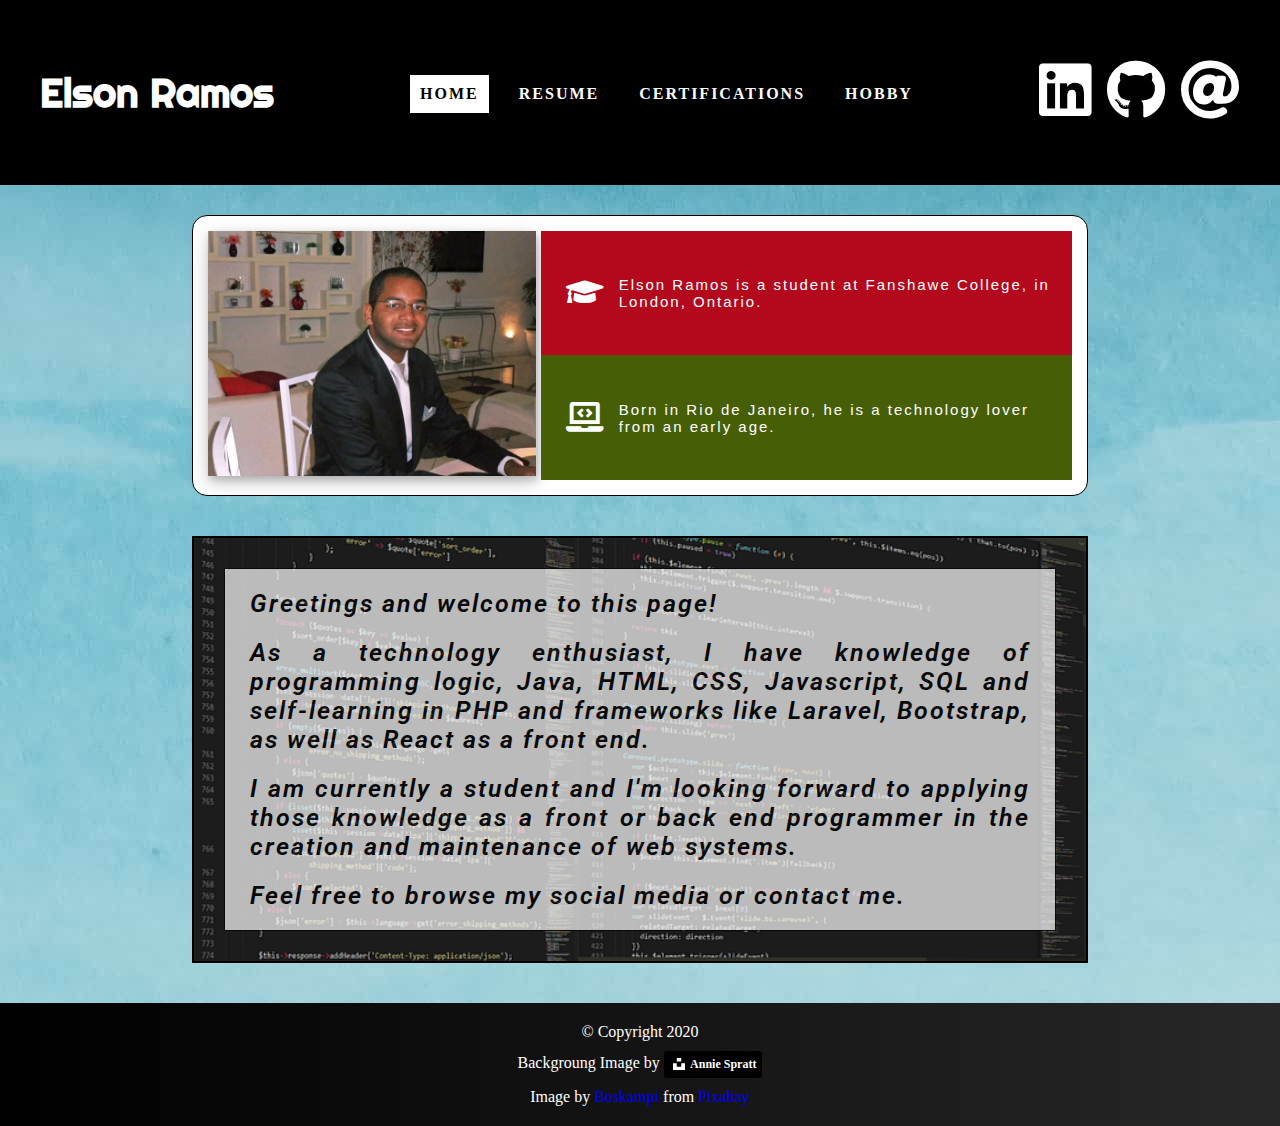
<file: index.html>
<!DOCTYPE html>
<html lang="en">
<head>
    <meta charset="UTF-8">
    <meta name="viewport" content="width=device-width, initial-scale=1.0">
    <link rel="stylesheet" href="./css/style.css"/>
    <link rel="stylesheet" href="./css/all.css" >
    <link href="https://fonts.googleapis.com/css?family=Righteous&display=swap" rel="stylesheet">
    <link href="https://fonts.googleapis.com/css?family=Baloo+Chettan+2&display=swap" rel="stylesheet">
    <link href="https://fonts.googleapis.com/css?family=Roboto&display=swap" rel="stylesheet">
    <title>Elson Ramos</title>
</head>
<body>
    <input type="checkbox" id="toggle" checked="true">
        <label for="toggle" id="togglelbl">
            <i class="fas fa-bars bars"></i>
        </label>
    </input>
    <header class="header">
        <h1> 
            Elson Ramos
        </h1>
        <nav>
            <ul class="menu">
                <li><a href="index.html" class="active">Home</a></li>
                <li><a href="resume.html">Resume</a></li>
                <li><a href="certifications.html">Certifications</a></li>
                <li><a href="hobby.html">Hobby</a></li>
            </ul>
        </nav>
        <div class="icons">
            <a target="_blank" href="https://www.linkedin.com/in/elson-ramos-junior-519729ab/"><i class="fab fa-linkedin lkdicon"></i></a>
            <a target="_blank" href="https://github.com/Elson0509"><i class="fab fa-github gthicon" ></i></a>
            <a target="_blank" href="mailto:elson.0509@gmail.com"><i class="fas fa-at emailicon"></i></a>
        </div>
    </header>
    <main>
        <div class="main1">
            <div class="main1a">
                <img src="imgs/profile.png" alt="Elson Profile">
            </div>
            <div class="main1b">
                    <div class="icon">
                        <i class="fas fa-graduation-cap"></i>
                    </div>
                    <p>Elson Ramos is a student at Fanshawe College, in London, Ontario.</p>
            </div>
            <div class="main1c">
                <div class="icon">
                    <i class="fas fa-laptop-code"></i>
                </div>
                <p>Born in Rio de Janeiro, he is a technology lover from an early age.</p>
            </div>
        </div>
        <div class="main2">
            <div class="maintrans">
                <p>Greetings and welcome to this page!</p>
                <p>As a technology enthusiast, I have knowledge of programming logic, Java, HTML, CSS, Javascript, SQL and self-learning in PHP and frameworks like Laravel, Bootstrap, as well as React as a front end.</p>
                <p>I am currently a student and I'm looking forward to applying those knowledge as a front or back end programmer in the creation and maintenance of web systems.</p>
                <p>Feel free to browse my social media or contact me.</p>
            </div>
        </div>
        
    </main>
    <footer>
        <div>
            &copy; Copyright 2020
        </div>
        <div>
            Backgroung Image by 
            <a class="ded" href="https://unsplash.com/@anniespratt?utm_medium=referral&amp;utm_campaign=photographer-credit&amp;utm_content=creditBadge" target="_blank" rel="noopener noreferrer" title="Download free do whatever you want high-resolution photos from Annie Spratt">
                <span class="dedspan">
                    <svg xmlns="http://www.w3.org/2000/svg" class="dedsvg" viewBox="0 0 32 32">
                        <title>unsplash-logo</title>
                        <path d="M10 9V0h12v9H10zm12 5h10v18H0V14h10v9h12v-9z"></path>
                    </svg>
                </span>
                Annie Spratt
            </a>
        </div>
        <div>
            Image by <a  target="_blank" href="https://pixabay.com/users/Boskampi-3788146/?utm_source=link-attribution&amp;utm_medium=referral&amp;utm_campaign=image&amp;utm_content=1873854">Boskampi</a> from <a  target="_blank" href="https://pixabay.com/?utm_source=link-attribution&amp;utm_medium=referral&amp;utm_campaign=image&amp;utm_content=1873854">Pixabay</a>
        </div>
        
    </footer>

</body>
</html>
</file>
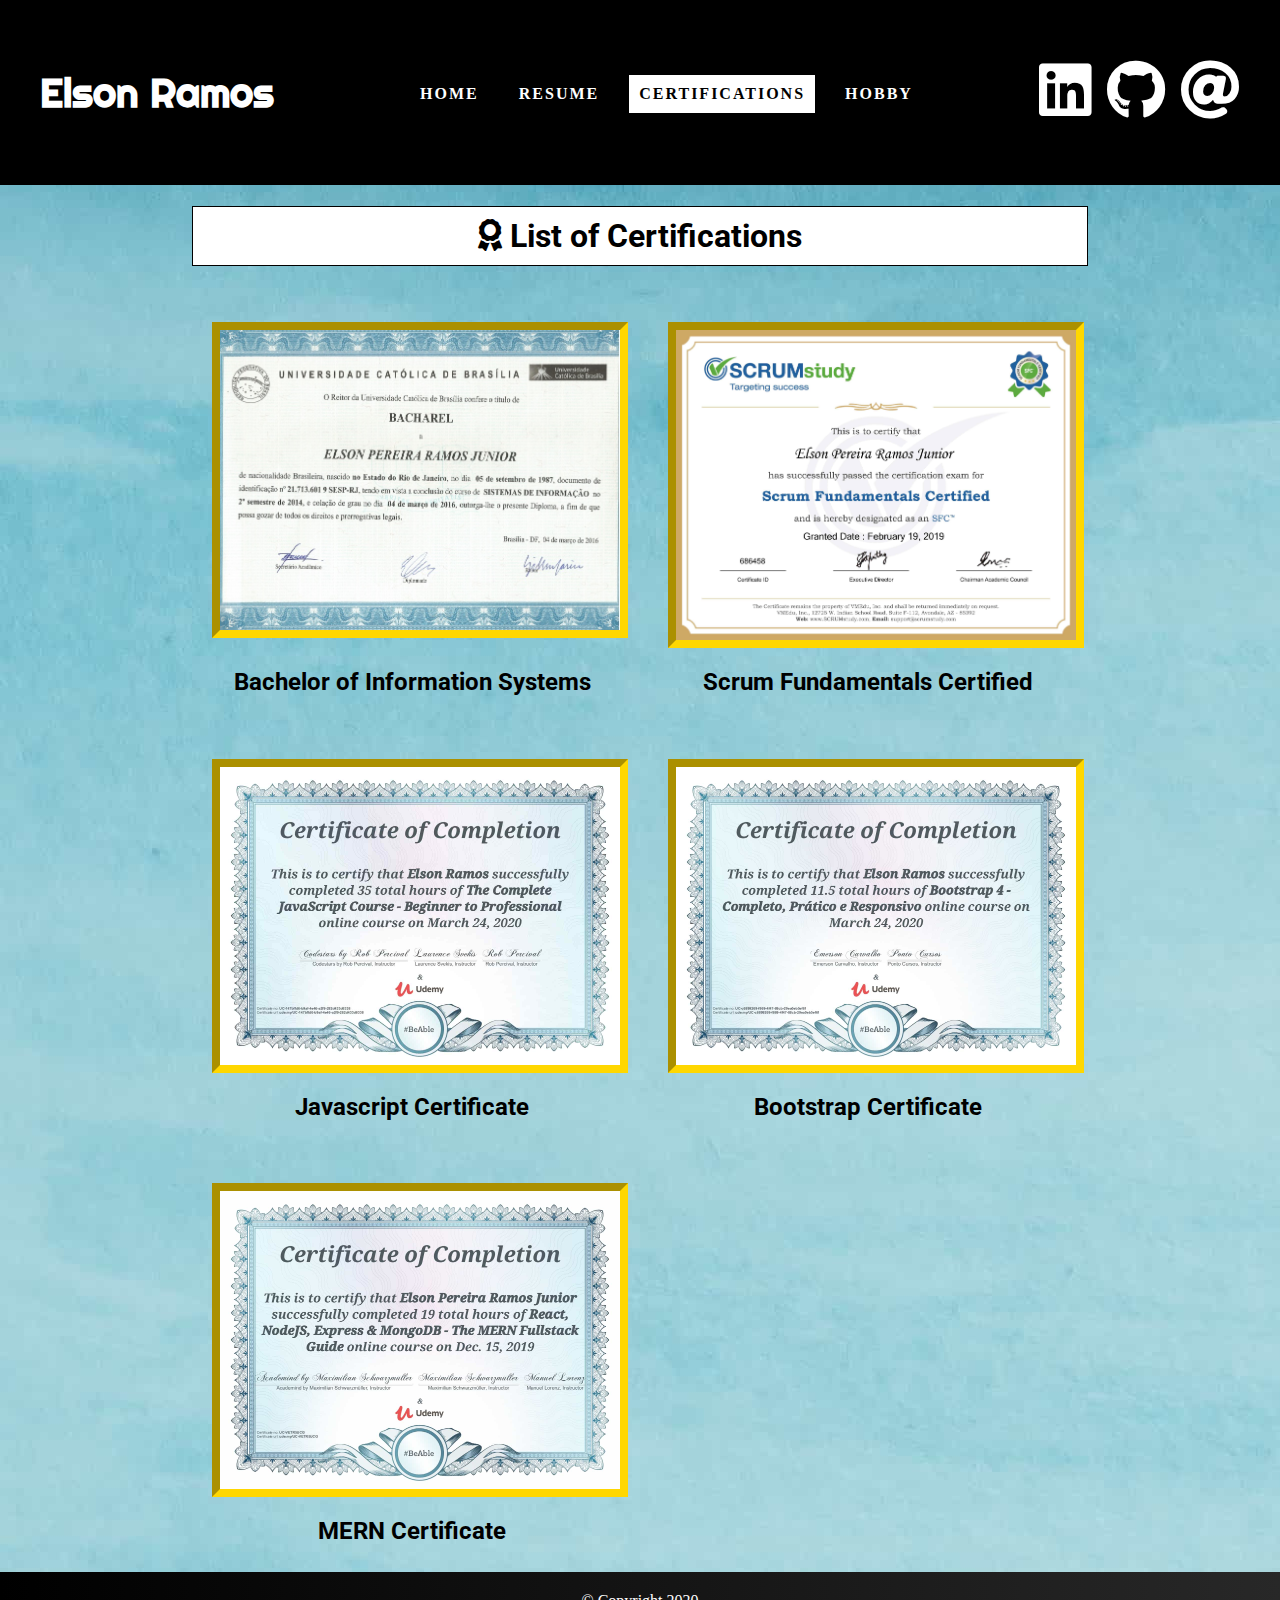
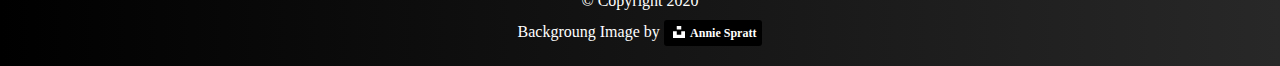
<file: certifications.html>
<!DOCTYPE html>
<html lang="en">
<head>
    <meta charset="UTF-8">
    <meta name="viewport" content="width=device-width, initial-scale=1.0">
    <link rel="stylesheet" href="./css/style.css"/>
    <link rel="stylesheet" href="./css/all.css" >
    <link href="https://fonts.googleapis.com/css?family=Righteous&display=swap" rel="stylesheet">
    <link href="https://fonts.googleapis.com/css?family=Roboto&display=swap" rel="stylesheet">
    <title>Elson Ramos - Certifications</title>
</head>
<body>
    <input type="checkbox" id="toggle" checked="true">
        <label for="toggle" id="togglelbl">
            <i class="fas fa-bars bars"></i>
        </label>
    </input>
    <header class="header">
        <h1>
            Elson Ramos
        </h1>
        <nav>
            <ul class="menu">
                <li><a href="index.html">Home</a></li>
                <li><a href="resume.html">Resume</a></li>
                <li><a href="certifications.html" class="active">Certifications</a></li>
                <li><a href="hobby.html">Hobby</a></li>
            </ul>
        </nav>
        <div class="icons">
            <a target="_blank" href="https://www.linkedin.com/in/elson-ramos-junior-519729ab/"><i class="fab fa-linkedin lkdicon"></i></a>
            <a target="_blank" href="https://github.com/Elson0509"><i class="fab fa-github gthicon" ></i></a>
            <a target="_blank" href="mailto:elson.0509@gmail.com"><i class="fas fa-at emailicon"></i></a>
        </div>
    </header>
    <main>
        <div class="cert">
            <div class="titleCert">
                <h1><i class="fas fa-award"></i> List of Certifications</h1>
            </div>
            <div class="certificate">
                <img src="imgs/bachelor.jpg" alt="Bachelor of Information Systems">
                <h2>Bachelor of Information Systems</h2>
            </div>
            <div class="certificate">
                <img src="imgs/Scrum.jpg" alt="Scrum Certificate">
                <h2>Scrum Fundamentals Certified</h2>
            </div>
            <div class="certificate">
                <img src="imgs/js.jpg" alt="Javascript Certificate">
                <h2>Javascript Certificate</h2>
            </div>
            <div class="certificate">
                <img src="imgs/bootstrap.jpg" alt="Bootstrap Certificate">
                <h2>Bootstrap Certificate</h2>
            </div>
            <div class="certificate">
                <img src="imgs/mern.jpg" alt="MERN Certificate">
                <h2>MERN Certificate</h2>
            </div>
        </div>
    </main>
    <footer>
        <div>
            &copy; Copyright 2020
        </div>
        <div>
            Backgroung Image by 
            <a class="ded" href="https://unsplash.com/@anniespratt?utm_medium=referral&amp;utm_campaign=photographer-credit&amp;utm_content=creditBadge" target="_blank" rel="noopener noreferrer" title="Download free do whatever you want high-resolution photos from Annie Spratt">
                <span class="dedspan">
                    <svg xmlns="http://www.w3.org/2000/svg" class="dedsvg" viewBox="0 0 32 32">
                        <title>unsplash-logo</title>
                        <path d="M10 9V0h12v9H10zm12 5h10v18H0V14h10v9h12v-9z"></path>
                    </svg>
                </span>
                Annie Spratt
            </a>
        </div>
        
    </footer>

</body>
</html>
</file>
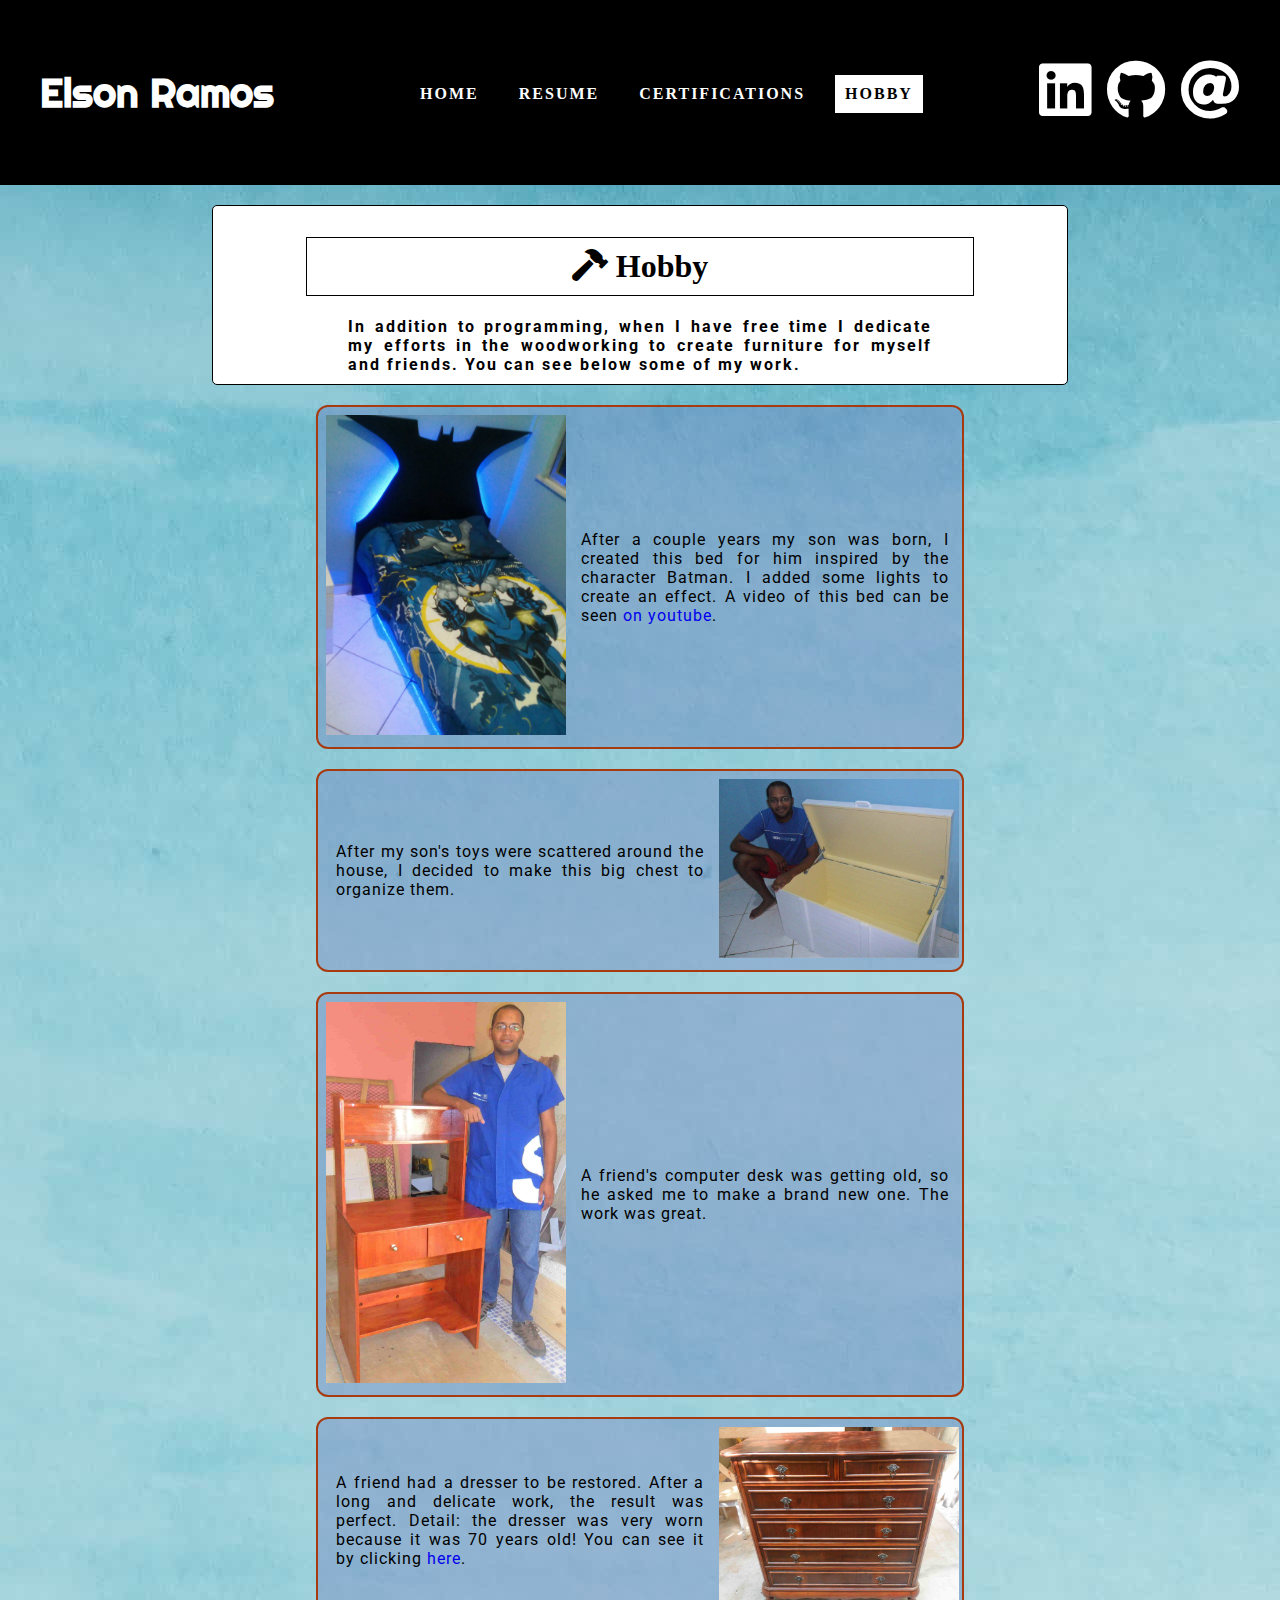
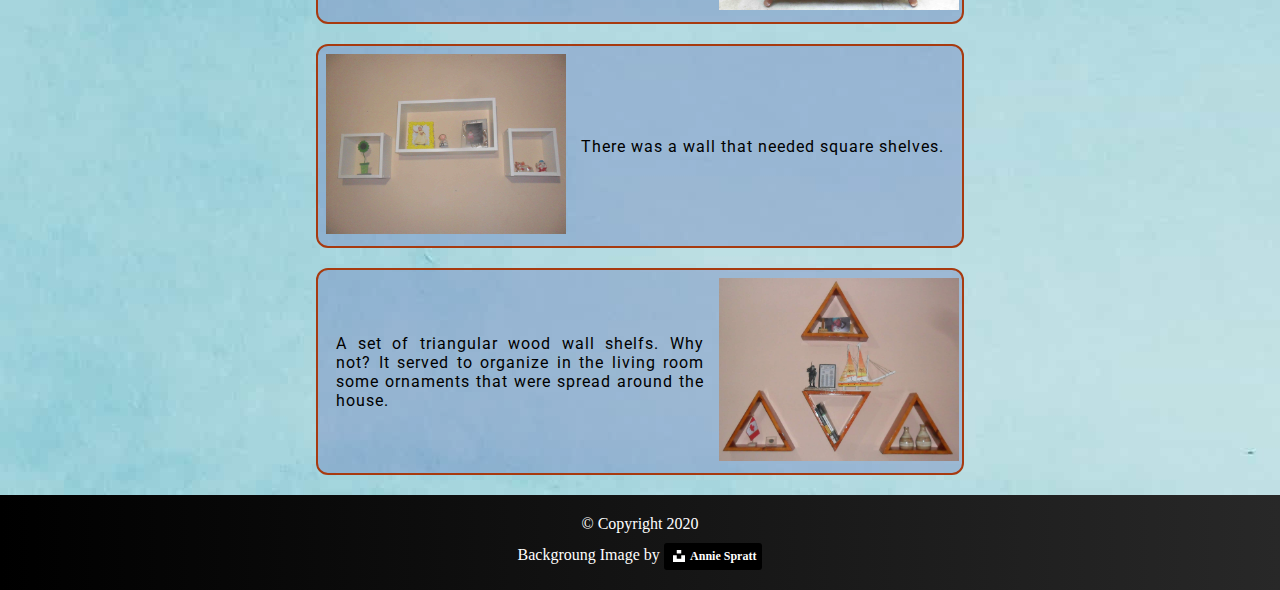
<file: hobby.html>
<!DOCTYPE html>
<html lang="en">
<head>
    <meta charset="UTF-8">
    <meta name="viewport" content="width=device-width, initial-scale=1.0">
    <link rel="stylesheet" href="./css/style.css"/>
    <link rel="stylesheet" href="./css/all.css" >
    <link href="https://fonts.googleapis.com/css?family=Righteous&display=swap" rel="stylesheet">
    <link href="https://fonts.googleapis.com/css?family=Roboto&display=swap" rel="stylesheet">
    <title>Elson Ramos - Hobby</title>
</head>
<body>
    <input type="checkbox" id="toggle" checked="true">
        <label for="toggle" id="togglelbl">
            <i class="fas fa-bars bars"></i>
        </label>
    </input>
    <header class="header">
        <h1>
            Elson Ramos
        </h1>
        <nav>
            <ul class="menu">
                <li><a href="index.html">Home</a></li>
                <li><a href="resume.html">Resume</a></li>
                <li><a href="certifications.html">Certifications</a></li>
                <li><a href="hobby.html" class="active">Hobby</a></li>
            </ul>
        </nav>
        <div class="icons">
            <a target="_blank" href="https://www.linkedin.com/in/elson-ramos-junior-519729ab/"><i class="fab fa-linkedin lkdicon"></i></a>
            <a target="_blank" href="https://github.com/Elson0509"><i class="fab fa-github gthicon" ></i></a>
            <a target="_blank" href="mailto:elson.0509@gmail.com"><i class="fas fa-at emailicon"></i></a>
        </div>
    </header>
    <main>
        <div class="hobby">
            <h1><i class="fas fa-hammer"></i> Hobby</h1>
            <p>In addition to programming, when I have free time I dedicate my
                efforts in the woodworking to create furniture for myself and friends. 
                You can see below some of my work.</p>
        </div>
        <div class="hob left">
            <div>
                <img  class="hob-img" src="imgs/misc/batbed.jpg" alt="Batman bed from hobby">
            </div>
            <div>
                <p class="hob-description">
                    After a couple years my son was born, I created this bed for him inspired by the character Batman. I added some lights to create an effect. A video of this bed can be seen <a href="https://www.youtube.com/watch?v=VN_K7HuICbI" target="_blank">on youtube</a>.
                </p>
            </div>
        </div>
        <div class="hob right">
            <div>
                <p class="hob-description">
                    After my son's toys were scattered around the house, I decided to make this big chest to organize them.
                </p>
            </div>
            <div>
                <img  class="hob-img" src="imgs/misc/chest.jpg" alt="big white chest for toys from hobby">
            </div>
        </div>
        <div class="hob left">
            <div>
                <img  class="hob-img" src="imgs/misc/ctable.jpg" alt="wooden computer desk from hobby">
            </div>
            <div>
                <p class="hob-description">
                    A friend's computer desk was getting old, so he asked me to make a brand new one. The work was great.
                </p>
            </div>
        </div>
        <div class="hob right">
            <div>
                <p class="hob-description">
                    A friend had a dresser to be restored. After a long and delicate work, the result was perfect. Detail: the dresser was very worn because it was 70 years old! You can see it by clicking <a href="imgs/misc/obefore.jpg" target="_blank"> here</a>.
                </p>
            </div>
            <div>
                <img  class="hob-img" src="imgs/misc/oafter.jpg" alt="Furniture restauration from hobby">
            </div>
        </div>
        <div class="hob left">
            <div>
                <img  class="hob-img" src="imgs/misc/sshaelfs.jpg" alt="square shelfs from hobby">
            </div>
            <div>
                <p class="hob-description">
                    There was a wall that needed square shelves.
                </p>
            </div>
        </div>
        <div class="hob right">
            <div>
                <p class="hob-description">
                    A set of triangular wood wall shelfs. Why not? It served to organize in the living room some ornaments that were spread around the house.
                </p>
            </div>
            <div>
                <img  class="hob-img" src="imgs/misc/tshelf.jpg" alt="triangle shelfs from hobby">
            </div>
        </div>
    </main>
    <footer>
        <div>
            &copy; Copyright 2020
        </div>
        <div>
            Backgroung Image by 
            <a class="ded" href="https://unsplash.com/@anniespratt?utm_medium=referral&amp;utm_campaign=photographer-credit&amp;utm_content=creditBadge" target="_blank" rel="noopener noreferrer" title="Download free do whatever you want high-resolution photos from Annie Spratt">
                <span class="dedspan">
                    <svg xmlns="http://www.w3.org/2000/svg" class="dedsvg" viewBox="0 0 32 32">
                        <title>unsplash-logo</title>
                        <path d="M10 9V0h12v9H10zm12 5h10v18H0V14h10v9h12v-9z"></path>
                    </svg>
                </span>
                Annie Spratt
            </a>
        </div>
    </footer>
</body>
</html>
</file>
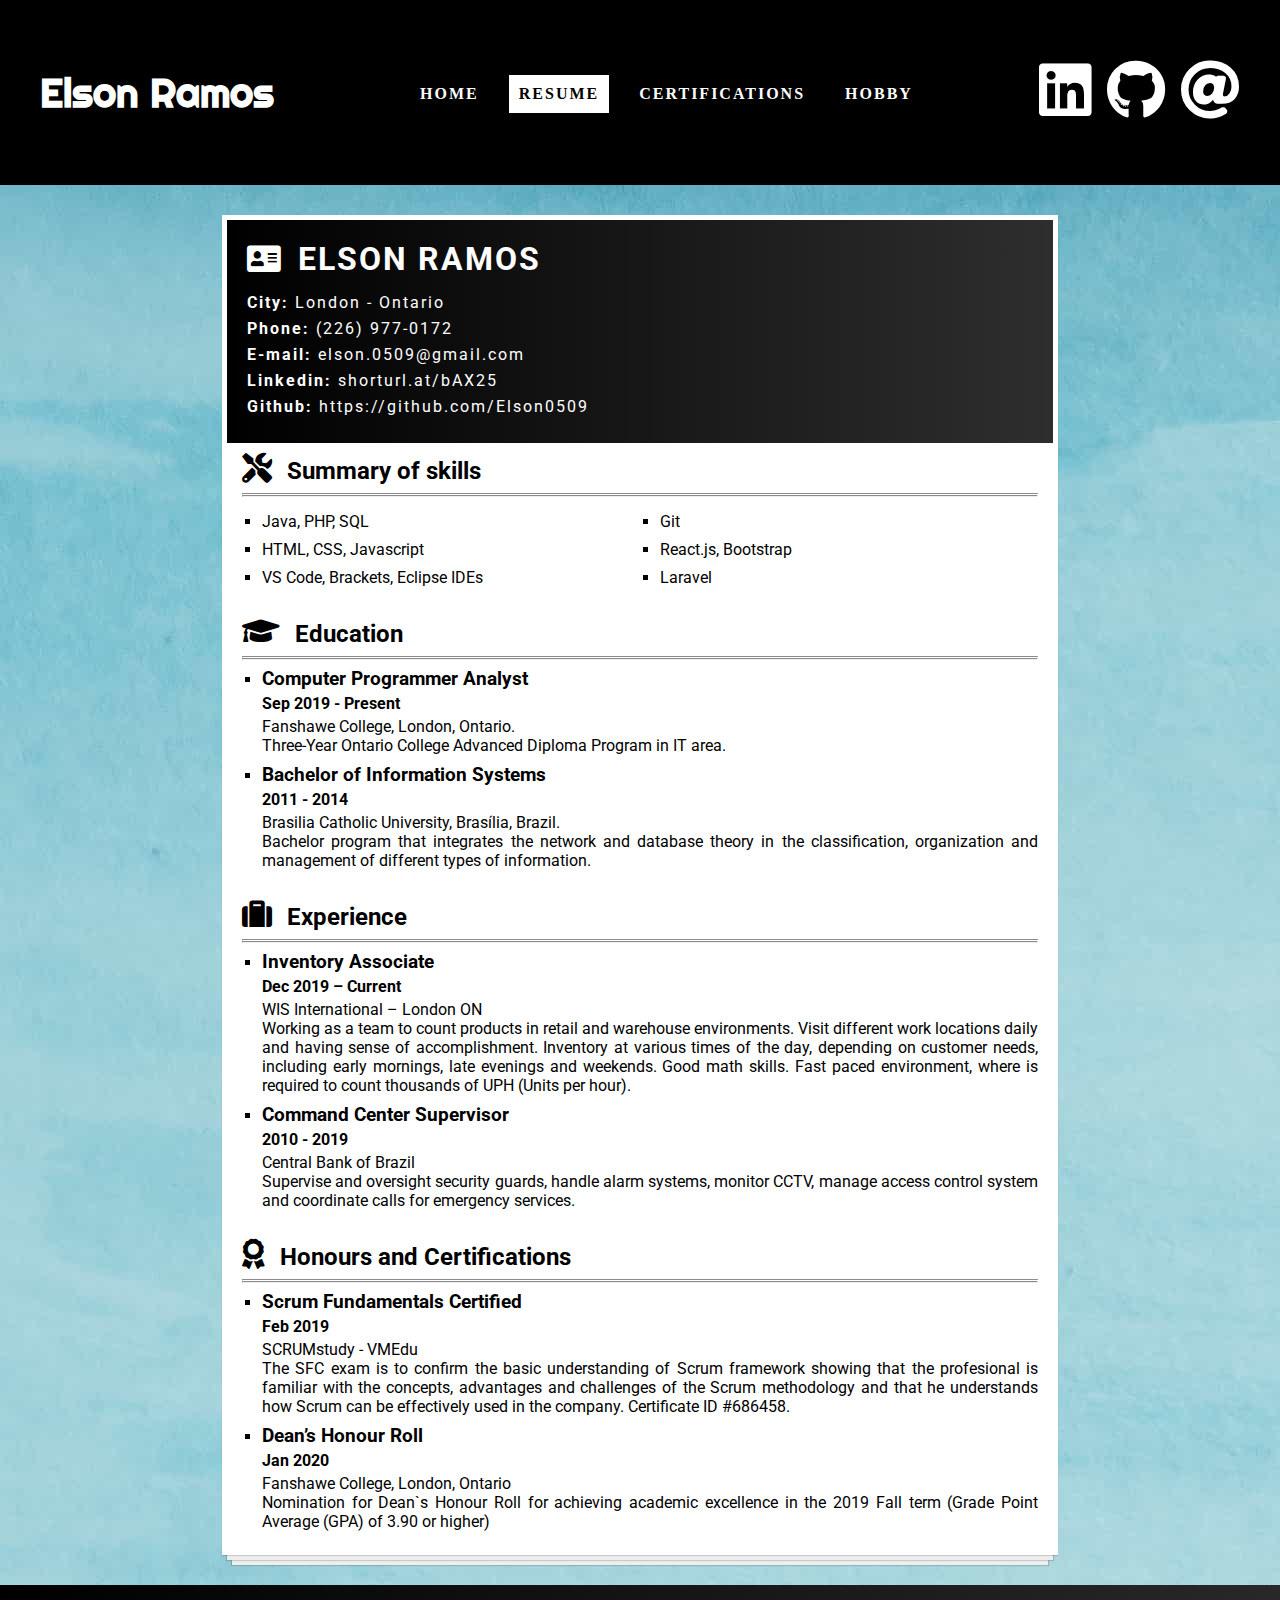
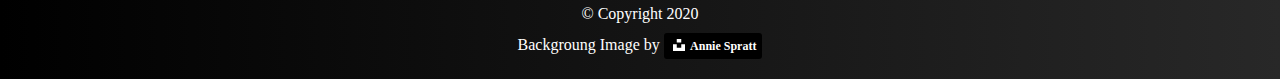
<file: resume.html>
<!DOCTYPE html>
<html lang="en">
<head>
    <meta charset="UTF-8">
    <meta name="viewport" content="width=device-width, initial-scale=1.0">
    <link rel="stylesheet" href="./css/style.css"/>
    <link rel="stylesheet" href="./css/all.css" >
    <link href="https://fonts.googleapis.com/css?family=Righteous&display=swap" rel="stylesheet">
    <link href="https://fonts.googleapis.com/css?family=Roboto&display=swap" rel="stylesheet">
    <title>Elson Ramos - Resume</title>
</head>
<body>
    <input type="checkbox" id="toggle" checked="true">
        <label for="toggle" id="togglelbl">
            <i class="fas fa-bars bars"></i>
        </label>
    </input>
    <header class="header">
        <h1>
            Elson Ramos
        </h1>
        <nav>
            <ul class="menu">
                <li><a href="index.html">Home</a></li>
                <li><a href="resume.html" class="active">Resume</a></li>
                <li><a href="certifications.html">Certifications</a></li>
                <li><a href="hobby.html">Hobby</a></li>
            </ul>
        </nav>
        <div class="icons">
            <a target="_blank" href="https://www.linkedin.com/in/elson-ramos-junior-519729ab/"><i class="fab fa-linkedin lkdicon"></i></a>
            <a target="_blank" href="https://github.com/Elson0509"><i class="fab fa-github gthicon" ></i></a>
            <a target="_blank" href="mailto:elson.0509@gmail.com"><i class="fas fa-at emailicon"></i></a>
        </div>
    </header>
    <main>
        <div class="Resume">
            <div class="ResHeader">
                <i class="fas fa-address-card"></i><h1>ELSON RAMOS</h1>
                <ul>
                    <li>
                        <b>City:</b> London - Ontario
                    </li>
                    <li>
                        <b>Phone:</b> (226) 977-0172
                    </li>
                    <li>
                        <b>E-mail:</b> <a target="_blank" href="mailto:elson.0509@gmail.com">elson.0509@gmail.com</a>
                    </li>
                    <li>
                        <b>Linkedin:</b> <a target="_blank" href="http://shorturl.at/bAX25">shorturl.at/bAX25</a>
                    </li>
                    <li>
                        <b>Github:</b> <a target="_blank" href="https://github.com/Elson0509">https://github.com/Elson0509</a>
                    </li>
                </ul>
            </div>
            <div class="ResSkills square">
                <i class="fas fa-tools"></i><h2>Summary of skills</h2>
                <hr>
                <div class="skillsLists">
                    <div>
                        <ul>
                            <li>Java, PHP, SQL</li>
                            <li>HTML, CSS, Javascript</li>
                            <li>VS Code, Brackets, Eclipse IDEs</li>
                        </ul>
                    </div>
                    <div>
                        <ul>
                            <li>Git</li>
                            <li>React.js, Bootstrap</li>
                            <li>Laravel</li>
                        </ul>
                    </div>
                </div>
            </div>
            <div class="ResEducation square">
                <i class="fas fa-graduation-cap"></i><h2>Education</h2>
                <hr>
                <ul>
                    <li>
                        <h3>Computer Programmer Analyst</h3>
                        <h4>Sep 2019 - Present</h4>
                        <p>Fanshawe College, London, Ontario.</p>
                        <p>Three-Year Ontario College Advanced Diploma Program in IT area.</p>
                    </li>
                    <li>
                        <h3>Bachelor of Information Systems</h3>
                        <h4>2011 - 2014</h4>
                        <p>Brasilia Catholic University, Brasília, Brazil.</p>
                        <p>Bachelor program that integrates the network and database theory in the classification, organization and management of different types of information.</p>
                    </li>
                </ul>
            </div>
            <div class="ResExperience square">
                <i class="fas fa-suitcase"></i><h2>Experience</h2>
                <hr>
                <ul>
                    <li>
                        <h3>Inventory Associate</h3>
                        <h4>Dec 2019 – Current</h4>
                        <p>WIS International – London ON</p>
                        <p>Working as a team to count products in retail and warehouse environments. Visit different work locations daily and having sense of accomplishment. Inventory at various times of the day, depending on customer needs, including early mornings, late evenings and weekends. Good math skills. Fast paced environment, where is required to count thousands of UPH (Units per hour).</p>
                    </li>
                    <li>
                        <h3>Command Center Supervisor</h3>
                        <h4>2010 - 2019</h4>
                        <p>Central Bank of Brazil</p>
                        <p>Supervise and oversight security guards, handle alarm systems, monitor CCTV, manage access control system and coordinate calls for emergency services.</p>
                    </li>
                </ul>
            </div>
            <div class="ResHonours square">
                <i class="fas fa-award"></i><h2>Honours and Certifications</h2>
                <hr>
                <ul>
                    <li>
                        <h3>
                            <a target="_blank" href="http://81cd1176253f3f59d435-ac22991740ab4ff17e21daf2ed577041.r77.cf1.rackcdn.com/Certificate/ScrumFundamentalsCertified-ElsonPereiraRamosJunior-686458.pdf">
                                Scrum Fundamentals Certified
                            </a>
                        </h3>
                        <h4>Feb 2019</h4>
                        <p>SCRUMstudy - VMEdu</p>
                        <p>The SFC exam is to confirm the basic understanding of Scrum framework showing that the profesional is familiar with the concepts, advantages and challenges of the Scrum methodology and that he understands how Scrum can be effectively used in the company. Certificate ID #686458.</p>
                    </li>
                    <li>
                        <h3>Dean’s Honour Roll</h3>
                        <h4>Jan 2020</h4>
                        <p>Fanshawe College, London, Ontario</p>
                        <p>Nomination for Dean`s Honour Roll for achieving academic excellence in the 2019 Fall term (Grade Point Average (GPA) of 3.90 or higher)</p>
                    </li>
                </ul>
            </div>
        </div>
    </main>
    <footer>
        <div>
            &copy; Copyright 2020
        </div>
        <div>
            Backgroung Image by 
            <a class="ded" href="https://unsplash.com/@anniespratt?utm_medium=referral&amp;utm_campaign=photographer-credit&amp;utm_content=creditBadge" target="_blank" rel="noopener noreferrer" title="Download free do whatever you want high-resolution photos from Annie Spratt">
                <span class="dedspan">
                    <svg xmlns="http://www.w3.org/2000/svg" class="dedsvg" viewBox="0 0 32 32">
                        <title>unsplash-logo</title>
                        <path d="M10 9V0h12v9H10zm12 5h10v18H0V14h10v9h12v-9z"></path>
                    </svg>
                </span>
                Annie Spratt
            </a>
        </div>
        
    </footer>

</body>
</html>
</file>
<file: css/style.css>
body{
    background: url("../imgs/background.jpg") repeat;
}

body, ul, li, p, h2, h3, h4{
    margin: 0;
    padding: 0;
    list-style: none;
}

a{
    text-decoration: none;
}

main{
    margin-top: -22px;
    max-width: 70%;
    margin: 0 auto;
}

.main1{
    display: grid;
    height: auto;
    padding: 15px;
    border: 1px solid black;
    border-radius: 15px;
    margin-top: 30px;
    margin-bottom: 40px;
    grid-template-columns: 0.77fr 1.23fr;
    grid-template-rows: auto auto;
    background: white;
    color: white;
    min-width: 270px;
}

.main1 p{
    display: inline;  
    background: transparent;  
    font-family: 'Lucida Sans', 'Lucida Sans Regular', 'Lucida Grande', 'Lucida Sans Unicode', Geneva, Verdana, sans-serif;
    font-weight: 400;
    letter-spacing: 2px;
    font-size: 15px;
}
.icon{
    color: white;
    display: inline;
    font-size: 30px;
    padding: 15px;
}

.icons{
    color: white;
    font-size: 60px;
}

.main1a{
    grid-row: 1/span 2;
    padding-right: 5px;
}

.main1a img{
    width: 100%;
    height: auto;
    box-shadow: 2px 4px 8px 0 rgba(0, 0, 0, 0.2), 0 6px 20px 0 rgba(0, 0, 0, 0.19);
}

.main1b{
    padding: 10px;
    background-color: #B4081D;
    display: flex;
    justify-content: center;
    align-items: center;
}

.main1c{
    padding: 10px;
    background-color: #465F07;
    display: flex;
    justify-content: center;
    align-items: center;
}


.header{
    background-color: black;
    display: flex;
    flex-wrap: wrap;
    justify-content: space-between;
    padding: 40px;
    align-items: center;
}

#toggle{
    cursor: pointer;
    display: none;
}

#togglelbl{
    display: none;
    margin: 5px;
}

.header h1{
    color: white;
    font-family: 'Righteous', cursive;
    font-size: 40px;
    transition: all ease-in 0.5s;

}
.header h1:hover{
    color: rgb(110, 128, 189);
    transition: all ease-in 0.5s;
}

.menu{
    display: flex;
    height: 35px;
}

.menu li{
    margin-left: 20px;
}

.menu li a{
    margin: 0;
    display: block;
    padding: 10px;
    text-transform: uppercase;
    font-weight: bold;
    letter-spacing: 2px;
    transition: border ease-in 0.2s;
    cursor: pointer;
    color: white;
}

.menu li a:hover{
    border-top: 3px solid white;
    border-bottom: 3px solid white;
    transition: border ease-in 0.2s;
}

.active{
    background: white !important;
    color: black !important;
    pointer-events: none;
}

.active:hover{
    border: 0 !important;
}


.lkdicon{
    color: white;
    transition: color ease-in 0.4s;
}

.gthicon{
    color: white;
    transition: color ease-in 0.4s;
}

.emailicon{
    color: white;
    transition: color ease-in 0.4s;
}
.lkdicon:hover{
    color: #0e76a8;
    transition: color ease-in 0.4s;
}

.gthicon:hover{
    color: rgb(36, 185, 36);
    transition: color ease-in 0.4s;
}

.emailicon:hover{
    color: rgb(184, 83, 184);
    transition: color ease-in 0.4s;
}

.bars{
    background-color: transparent;
    color: black;
    font-size: 60px;
}

footer{
    padding: 10px;
    text-align: center;
    color: white;
    background: rgb(0,0,0);
    background: linear-gradient(90deg, rgba(0,0,0,1) 0%, rgba(40,40,40,1) 100%);
}

footer div{
    margin: 10px;
}

.ded{
    background-color:black;
    color:white;
    text-decoration:none;
    padding:4px 6px;
    font-family:-apple-system, BlinkMacSystemFont, San Francisco;
    font-size:12px;
    font-weight:bold;
    line-height:1.2;
    display:inline-block;
    border-radius:3px;
}

.dedspan{
    display:inline-block;
    padding:2px 3px;
}

.dedsvg{
    height:12px;
    width:auto;
    position:relative;
    vertical-align:middle;
    top:-2px;
    fill:white;
}

.main2{
    background: url("../imgs/programming.png") no-repeat;
    background-size: 100% 100%;
    margin-bottom: 40px;
    border: 2px solid black;
    min-width: 300px;
}

.main2 p{
    font-style: italic;
    font-size: 25px;
    font-weight: 600;
    text-align: justify;
    letter-spacing: 2px;
    font-family: 'Baloo Chettan 2', cursive;
    margin: 20px 25px;
}

.maintrans{
    margin: 30px;
    background-color: #ffffff;
    border: 1px solid black;
    opacity: 0.7;
}

.maintrans p{
    font-family: 'Roboto', sans-serif !important;
    text-align: justify !important;
}

.Resume{
    margin: 30px;
    background: #fff;
    padding: 5px;
    font-family: 'Roboto', sans-serif;
    /*Stacked  paper Effect*/
    /*https://css-tricks.com/snippets/css/stack-of-paper/*/
    /*Access on Mar 23, 2020, at 08:28 PM*/
    /*Author: Geoff Graham (https://css-tricks.com/author/geoffgraham/)*/
    box-shadow:
    0 1px 1px rgba(0,0,0,0.15),
    0 10px 0 -5px #eee,
    0 10px 1px -4px rgba(0,0,0,0.15),
    0 20px 0 -10px #eee,
    0 20px 1px -9px rgba(0,0,0,0.15);
    
}

.Resume hr{
    border-top: 3px double #8c8b8b;
}

.Resume p{
    text-align: justify;
}

.square li{
    list-style: square;
    margin-left: 20px;
    margin-top: 5px;
}

.Resume h4{
    padding: 4px 0;
}

.Resume li{
    margin-bottom: 9px;
}

.ResHeader{
    background: rgb(0,0,0);
    background: linear-gradient(90deg, rgba(0,0,0,1) 0%, rgb(46, 46, 46) 100%);
    color: white;
    padding: 20px;
    letter-spacing: 2px;
}

.ResHeader a{
    color: white;
}

.ResHeader li{
    margin-bottom: 7px;
}
.ResHeader ul{
    margin-top: 15px;
}

.skillsLists{
    display: grid;
    grid-template-columns: 1fr 1fr;
    grid-template-rows: 1fr;
    margin-top: 10px;
}

.ResEducation, .ResSkills, .ResExperience, .ResHonours{
    padding: 10px 15px;
}

.ResHonours a{
    color: black;
}

.Resume h1, .Resume h2{
    display: inline;
    padding-left: 15px;
}

.Resume i{
    font-size: 30px;
}

.cert{
    display: grid;
    gap: 15px;
    grid-template-columns: 1fr 1fr;
    min-width: 400px;
}

.cert h1, .cert h2{
    font-family: 'Roboto', sans-serif;
}

.cert h1, .hobby h1{
    background-color: white;
    color: black;
    padding: 10px;
    border: 1px solid black;
    text-align: center;
}

.hobby h1{
    margin-left: 10%;
    margin-right: 10%;
}

.hobby{
    background-color: white;
    color: black;
    padding: 10px;
    border: 1px solid black;
    border-radius: 5px;
    margin: 20px;
}

.hobby p{
    text-align: justify;
    font-family: 'Roboto', sans-serif;
    letter-spacing: 2px;
    width: 70%;
    margin: 0 auto;
    font-weight: bold;
}

.titleCert{
    grid-column: 1/2 span;
    text-align: center;
}

.certificate{
    display: grid;
    gap: 20px;
    grid-template-rows: 9fr 1fr;
    margin: 20px;
}

.certificate img{
    max-width: 100%;
    max-height: 100%;
    margin: 0 auto;
    border: 8px inset gold;
}

.certificate h2{
    text-align: center;
}

.hob{
    display: grid;
    gap: 5px;
    border: 2px solid rgb(167, 58, 15);
    border-radius: 12px;
    margin: 20px auto;
    padding: 8px;
    text-align: center;
    background-color: rgb(110, 128, 189, 0.4);
    max-width: 70%;
    align-items: center;
}

.left{
    grid-template-columns: 38.2% 61.8%;
}
.right{
    grid-template-columns: 61.8% 38.2%;
}

.hob-img{
    width: 100%;
    height: auto;
    text-align: center;
    margin: 0 auto;

}

.hob-description{
    text-align: justify;
    margin: 10px;
    font-family: 'Roboto', sans-serif;
    letter-spacing: 1px;
}

@media(max-width: 1200px){
    .cert{
        grid-template-columns: 1fr;
    }

    .titleCert{
        grid-column: 1/1 span;
    }

    .icons{
        display: none;
    }
}

@media(max-width: 900px){
    .menu{
        -webkit-flex-direction: column; 
        flex-direction: column; 
        display: flex;
        margin-top: -70px;
    }
    .icons{
        display: block;
    }

    .main1{
        grid-template-columns: auto;
        
    }

}

@media(max-width: 800px){
    #togglelbl{
        display: flex;
    }
    
    #toggle:checked ~ .header{
        display: none;
    }

    .header{
        -webkit-flex-direction: column; 
        flex-direction: column; 
        height: 350px;
        position: absolute;
        display: flex;
        z-index: 2;
    }
    .menu{
        -webkit-flex-direction: column; 
        flex-direction: column; 
        display: flex;
        margin-top: -90px;
    }
}
</file>
